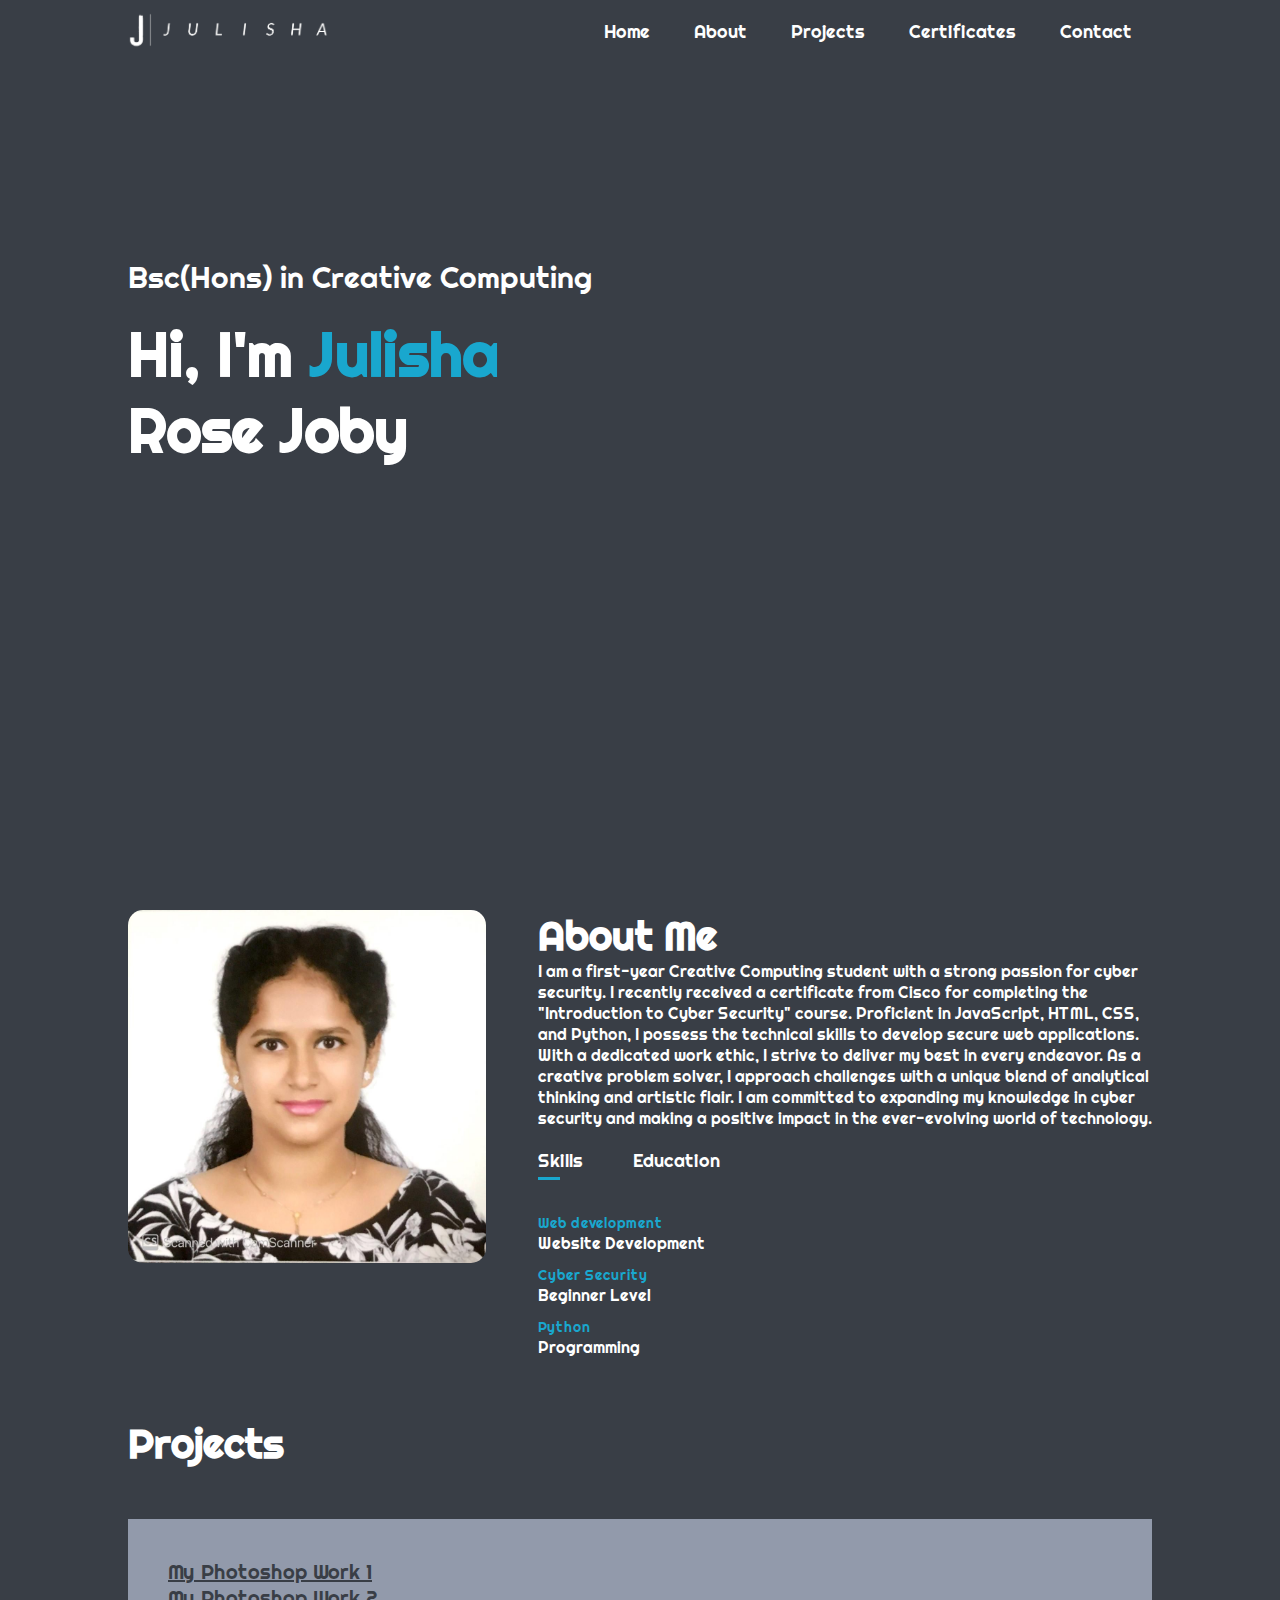
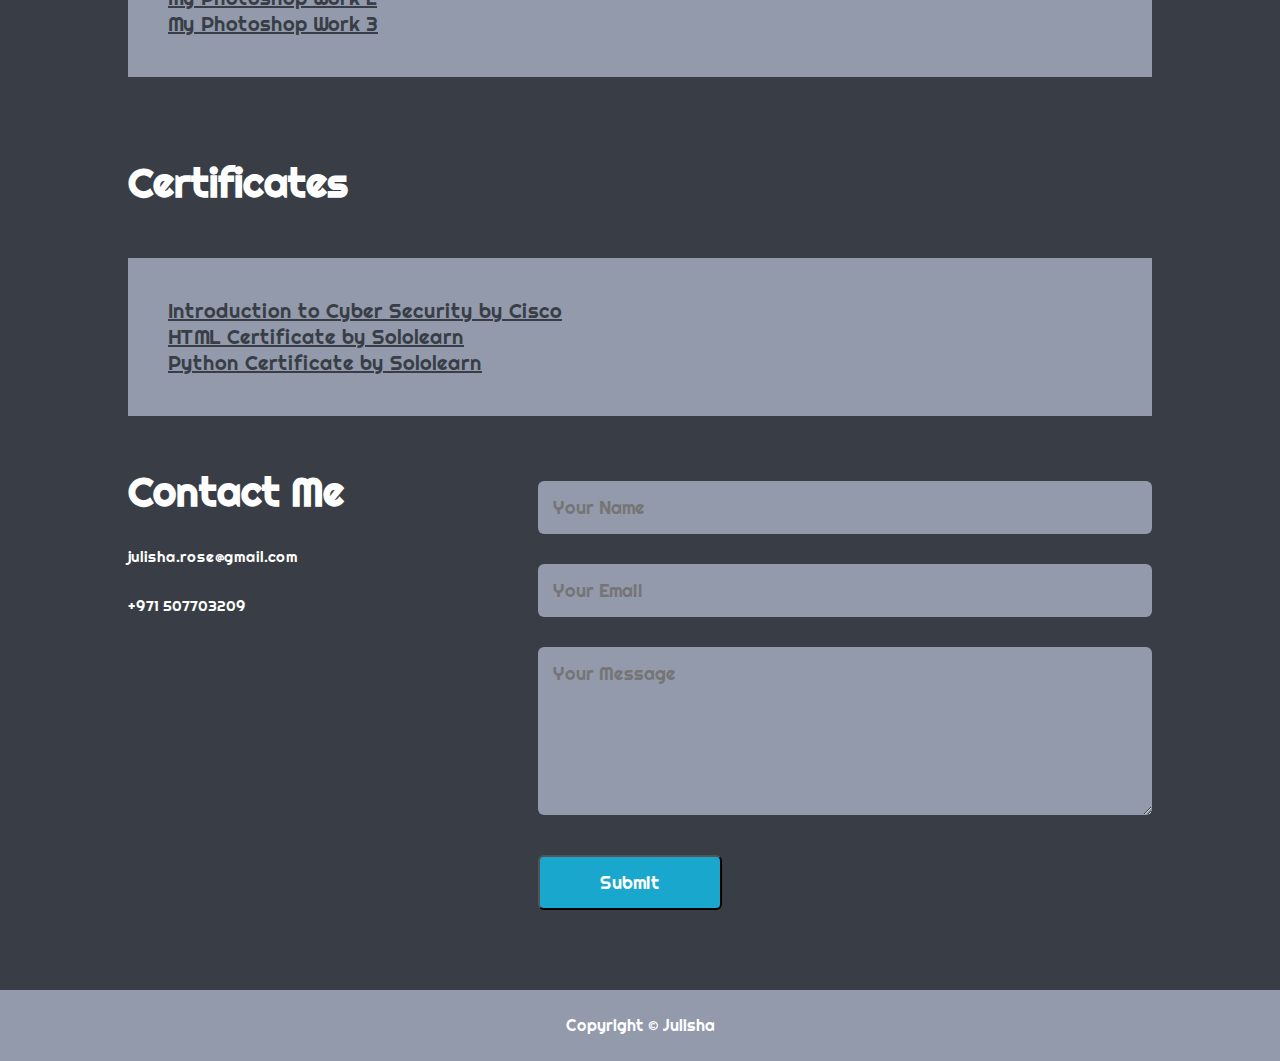
<file: index.html>
<!DOCTYPE html>
<html lang="en">
<head>
    <link rel="stylesheet" href="index.css">
    <link rel="preconnect" href="https://fonts.googleapis.com">
    <link rel="preconnect" href="https://fonts.gstatic.com" crossorigin>
    <link href="https://fonts.googleapis.com/css2?family=Righteous&display=swap" rel="stylesheet">
    <meta charset="UTF-8">
    <meta http-equiv="X-UA-Compatible" content="IE=edge">
    <meta name="viewport" content="width=device-width, initial-scale=1.0">
    <title>Julisha Rose Joby</title>
</head>
<body>
    <div id="header">
        <div class="container">
            <nav>
                <img src="Julisha-logos_white.png" class="logo">
                <ul>
                    <li><a href="#">Home</a></li>
                    <li><a href="#">About</a></li>
                    <li><a href="#">Projects</a></li>
                    <li><a href="#">Certificates</a></li>
                    <li><a href="#">Contact</a></li>
                </ul>
            </nav>
            <div class="text-in-header">
                <p>Bsc(Hons) in Creative Computing</p>
                <h1>Hi, I'm <span>Julisha</span><br>Rose Joby</h1>
            </div>
        </div>
    </div>
    <!-------------------about----------------------------->
    <div id="About">
        <div class="container">
            <div class="row">
                <div class="about-col-1">
                    <img src="julisha..png" width="500px">
                </div>
                <div class="about-col-2">
                    <h1 class="sub-title">About Me</h1>
                    <p>
                        I am a first-year Creative Computing student with a strong passion for cyber security. I recently received a certificate from Cisco for completing the "Introduction to Cyber Security" course. Proficient in JavaScript, HTML, CSS, and Python, I possess the technical skills to develop secure web applications. With a dedicated work ethic, I strive to deliver my best in every endeavor. As a creative problem solver, I approach challenges with a unique blend of analytical thinking and artistic flair. I am committed to expanding my knowledge in cyber security and making a positive impact in the ever-evolving world of technology.
                    </p>

                    <div class="tab-titles">
                        <p class="tab-links active-link" onclick="opentab('skills')">Skills</p>
                        <p class="tab-links" onclick="opentab('education')">Education</p>
                    </div>
                    <div class="tab-contents active-tab" id="skills">
                        <ul>
                            <li><span>Web development</span><br>Website Development</li>
                            <li><span>Cyber Security</span><br>Beginner Level</li>
                            <li><span>Python</span><br>Programming</li>
                        </ul>
                    </div>
                    <div class="tab-contents" id="education">
                        <ul>
                            <li><span>2020-22</span><br>Delta English School, Sharjah, UAE</li>
                            <li><span>2022-Currently</span><br>Bath Spa University, UK</li>
                        </ul>
                    </div>
                </div>
            </div>
        </div>
    </div>
    <!-------------------projects----------------------------->
    <div id="Projects">
        <div class="container">
            <h1 class="sub-title">Projects</h1>
            <div class="projects-list">
                <div>
                    <ul>
                        <li><a href="Photoshop 1/myphotoshopwork1.html">My Photoshop Work 1</a></li>
                        <li><a href="Photoshop 2/myphotoshopwork2.html">My Photoshop Work 2</a></li>
                        <li><a href="Photoshop 3/myphotoshopwork3.html">My Photoshop Work 3</a></li>
                    </ul>
                </div>
            </div>
        </div>
    </div>
    <!---------------------------certificates------------------>
    <div id="Certificates">
        <div class="container">
            <h1 class="sub-title">Certificates</h1>
            <div class="certificates-list">
                <div>
                    <ul>
                        <li><a href="Introduction_to_Cybersecurity_Badge20230420-28-b54kc8.pdf">Introduction to Cyber Security by Cisco</a></li>
                        <li><a href="cert-CT-SMUSJJ3R (1).jpg">HTML Certificate by Sololearn</a></li>
                        <li><a href="cert-CT-BLMEVGQ0.png">Python Certificate by Sololearn</a></li>
                    </ul>
                </div>
            </div>
        </div>
    </div>
    <!---------------------------contact------------------>
    <div id="Contact">
        <div class="container">
            <div class="row">
                <div class="contact-left">
                    <h1 class="sub-title">Contact Me</h1>
                    <p>julisha.rose@gmail.com</p>
                    <p>+971 507703209</p>
                </div>
                <div class="contact-right">
                    <form>
                        <input type="text" name="Name" placeholder="Your Name" required>
                        <input type="email" name="Email" placeholder="Your Email" required>
                        <textarea name="Message" rows="6" placeholder="Your Message"></textarea>
                        <button type="submit" class="btn">Submit</button>
                    </form>
                </div>
            </div>
        </div>
        <div class="copyright">
            <p>Copyright &copy Julisha</p>
        </div>
    </div>
    <script src="index.js"></script>
</body>
</html>
</file>
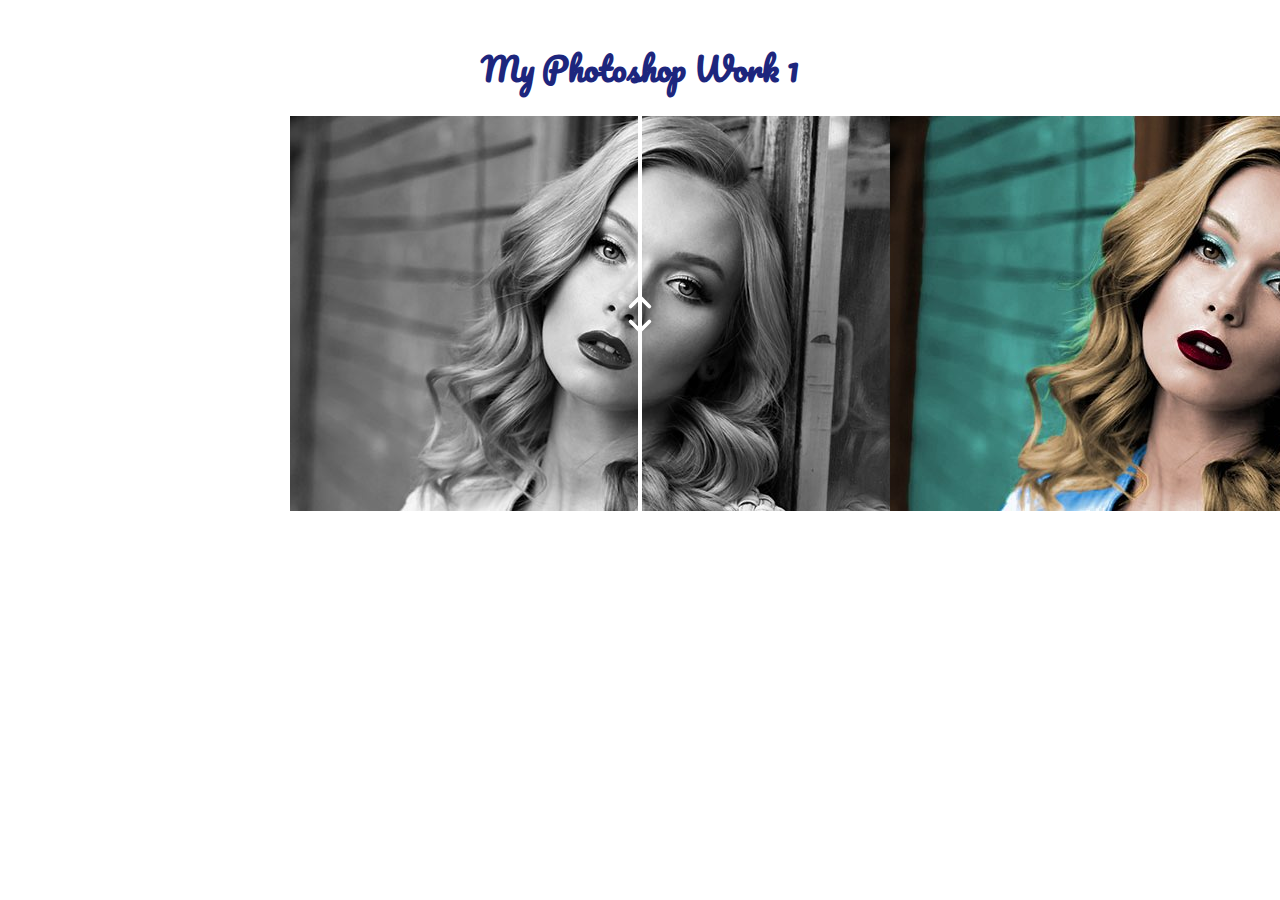
<file: Photoshop 1/myphotoshopwork1.html>
<!DOCTYPE html>
<html lang="en">
<head>
    <link rel="preconnect" href="https://fonts.googleapis.com">
    <link rel="preconnect" href="https://fonts.gstatic.com" crossorigin>
    <link href="https://fonts.googleapis.com/css2?family=Pacifico&display=swap" rel="stylesheet">
    <link rel="stylesheet" href="myphotoshopwork1.css">
    <meta charset="UTF-8">
    <meta http-equiv="X-UA-Compatible" content="IE=edge">
    <meta name="viewport" content="width=device-width, initial-scale=1.0">
    <title>My Photoshop Work 1</title>
</head>
<body>
    <h1>My Photoshop Work 1</h1>
    <div class="image-comparsion">
        <div class="image-container">
            <img class="Black-and-white-pic" src="Black and white pic (original pic).jpg" alt="Original picture">
            <img class="After-pic" src="Colored pic.jpg" alt="After Picture">
            <div class="slider-line">
            </div>
            <div class="slider-icon">
                <svg xmlns="http://www.w3.org/2000/svg" fill="none" viewBox="0 0 24 24" stroke-width="1.5" stroke="currentColor" class="w-6 h-6">
                    <path stroke-linecap="round" stroke-linejoin="round" d="M8.25 15L12 18.75 15.75 15m-7.5-6L12 5.25 15.75 9" />
                </svg>
                  
            </div>
            <input type="range" class="slider" min="0" max="100"/>
        </div>
    </div>
    <script src="myphotoshopwork1.js"></script>
</body>
</html>
</file>
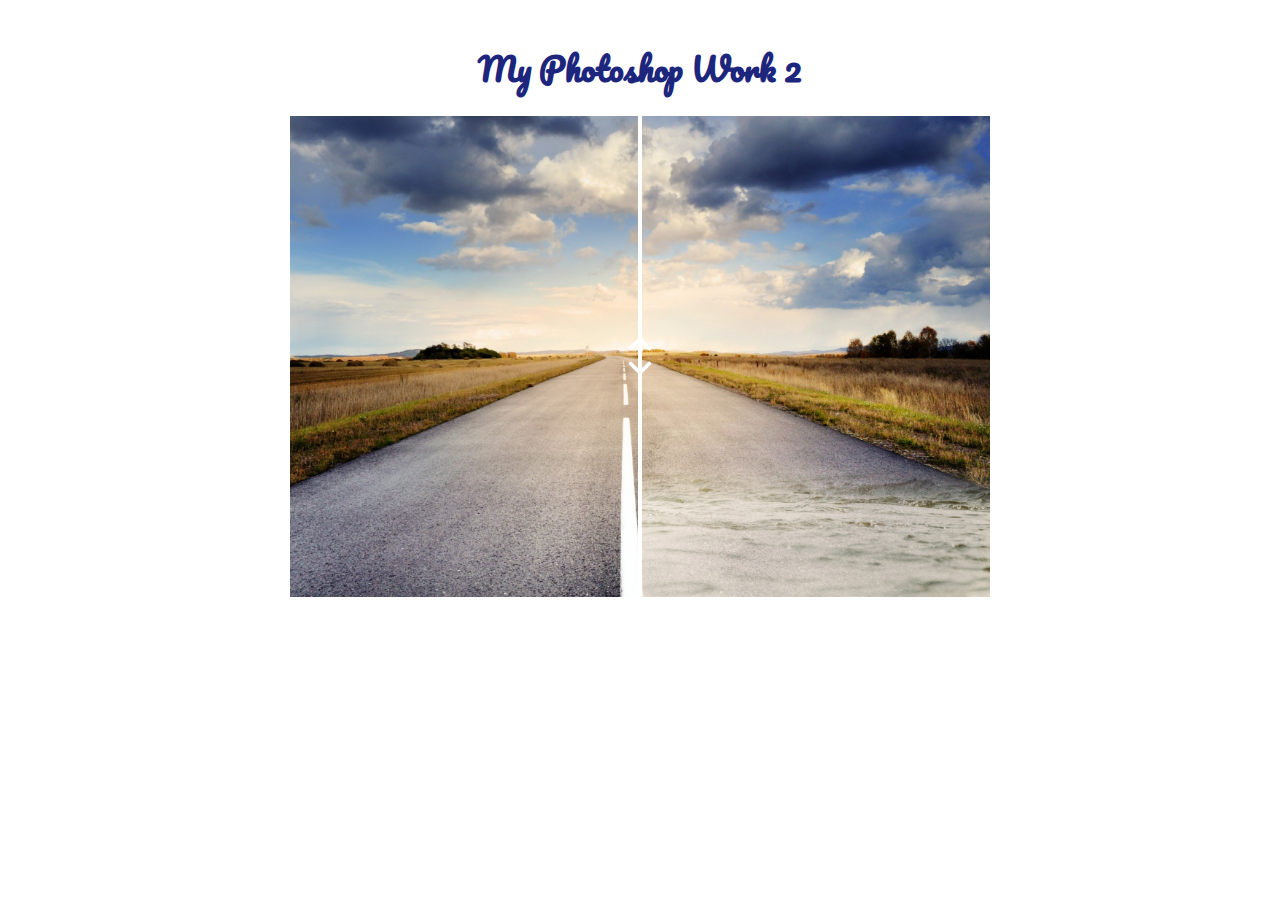
<file: Photoshop 2/myphotoshopwork2.html>
<!DOCTYPE html>
<html lang="en">
<head>
    <link rel="preconnect" href="https://fonts.googleapis.com">
    <link rel="preconnect" href="https://fonts.gstatic.com" crossorigin>
    <link href="https://fonts.googleapis.com/css2?family=Pacifico&display=swap" rel="stylesheet">
    <link rel="stylesheet" href="myphotoshopwork2.css">
    <meta charset="UTF-8">
    <meta http-equiv="X-UA-Compatible" content="IE=edge">
    <meta name="viewport" content="width=device-width, initial-scale=1.0">
    <title>My Photoshop work 2</title>
</head>
<body>
    <h1>My Photoshop Work 2</h1>
    <div class="image-comparsion">
        <div class="image-container">
            <img class="Before-pic" src="road-220058.jpg" alt="Before picture">
            <img class="After-pic" src="Women swimming.jpg" alt="After Picture">
            <div class="slider-line">
            </div>
            <div class="slider-icon">
                <svg xmlns="http://www.w3.org/2000/svg" fill="none" viewBox="0 0 24 24" stroke-width="1.5" stroke="currentColor" class="w-6 h-6">
                    <path stroke-linecap="round" stroke-linejoin="round" d="M8.25 15L12 18.75 15.75 15m-7.5-6L12 5.25 15.75 9" />
                </svg>
                  
            </div>
            <input type="range" class="slider" min="0" max="100"/>
    </div>
    <script src="myphotoshopwork2.js"></script>
</body>
</html>
</file>
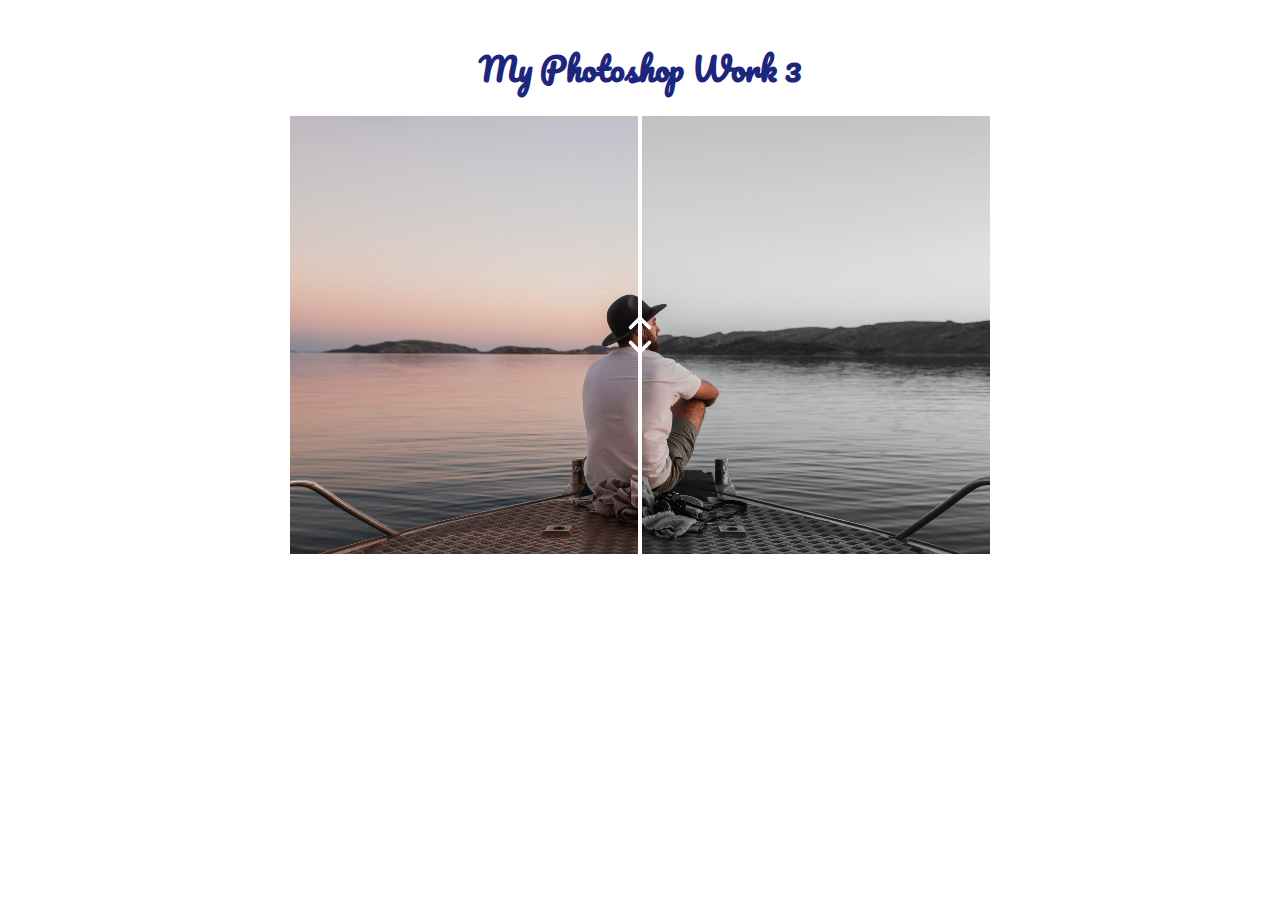
<file: Photoshop 3/myphotoshopwork3.html>
<!DOCTYPE html>
<html lang="en">
<head>
    <link rel="preconnect" href="https://fonts.googleapis.com">
    <link rel="preconnect" href="https://fonts.gstatic.com" crossorigin>
    <link href="https://fonts.googleapis.com/css2?family=Pacifico&display=swap" rel="stylesheet">
    <link rel="stylesheet" href="myphotshopwork3.css">
    <meta charset="UTF-8">
    <meta http-equiv="X-UA-Compatible" content="IE=edge">
    <meta name="viewport" content="width=device-width, initial-scale=1.0">
    <title>My Photoshop Work 3</title>
</head>
<body>
    <h1>My Photoshop Work 3</h1>
    <div class="image-comparsion">
        <div class="image-container">
            <img class="Before-pic" src="pexels-rachel-claire-4992628.jpg" alt="Before picture">
            <img class="After-pic" src="man on ledge.jpg" alt="After Picture">
            <div class="slider-line">
            </div>
            <div class="slider-icon">
                <svg xmlns="http://www.w3.org/2000/svg" fill="none" viewBox="0 0 24 24" stroke-width="1.5" stroke="currentColor" class="w-6 h-6">
                    <path stroke-linecap="round" stroke-linejoin="round" d="M8.25 15L12 18.75 15.75 15m-7.5-6L12 5.25 15.75 9" />
                </svg>
                  
            </div>
            <input type="range" class="slider" min="0" max="100"/>
    </div>
    
    <script src="myphotoshopwork3.js"></script>
</body>
</html>
</file>
<file: index.css>
*{
    margin: 0;
    padding:0;
    font-family:'Righteous', cursive; 
    box-sizing: border-box;
}
body{
    background-color: #393E46;
    color:white;
}
#header{
    width:100%;
    height:100vh;
}
.container{
    padding:10px 10%;  
}
nav{
    display: flex;
    align-items: center;
    justify-content: space-between;
    flex-wrap: wrap;
}
.logo{
    width:200px;
}
nav ul li{
    display: inline-block;
    list-style: none;
    margin:10px 20px;  
}
nav ul li a{
    color:#fff;
    text-decoration: none;
    font-size: 18px;
    position: relative;
}
nav ul li a::after{
    content:"";
    width:0;
    height:3px;
    background: #19A7CE;
    position:absolute;
    left: 0;
    bottom: -6px;
    transition: 0.5s;
}
nav ul li a:hover::after{
    width:100%;  
}
.text-in-header{
    margin-top: 20%;
    font-size: 30px;
}
.text-in-header h1{
    font-size: 60px;
    margin-top: 20px; 
}
.text-in-header h1 span{
    color:#19A7CE;
}
/*-------------about----------------*/
#about{
    padding:80px 0;
    color: #ababab;
}
.row{
    display:flex;
    justify-content: space-between;
    flex-wrap: wrap;
}
.about-col-1{
    flex-basis: 35%;
}
.about-col-1 img{
    width:100%;
    border-radius: 15px;
}
.about-col-2{
    flex-basis: 60%;
}
.sub-title{
    font-size: 40px;
    font-weight: 600;
    color:#fff;
}
.tab-titles{
    display:flex;
    margin:20px 0 40px;
}
.tab-links{
    margin-right: 50px;
    font-size: 18px;
    font-weight: 500;
    cursor: pointer;
    position: relative;
}
.tab-links::after{
    content: "";
    width: 0%;
    height: 3px;
    background: #19A7CE;
    position: absolute;
    left: 0;
    bottom: -8px;
    transition: 0.5s;  
}
.tab-links.active-link::after{
    width: 50%;  
}
.tab-contents ul li{
    list-style: none;
    margin: 10px 0;
}
.tab-contents ul li span{
    color:#19A7CE;
    font-size: 14px;
}
.tab-contents{
    display: none;
}
.tab-contents.active-tab{
    display: block;
}
/*--------------Projects-----------------*/
#Projects{
    padding: 30px 0;
}
.projects-list{
    display: grid;
    grid-template-columns: repeat(autofit, minmax(250px, 1fr));
    grid-gap: 40px;
    margin-top: 50px;
}
.projects-list div{
    background: #929AAB;
    padding: 40px;
    font-size: 20px;
    font-weight: 300;
    border-right: 10px;
    transition: background 0.5s, transform 0.5s;
}
ul{
    list-style: none;
}
a{
    color:#393E46;
}
.projects-list div:hover{
    background: #19A7CE;
    transform: translateY(-10px);
}
/*---------------certificates-----------------------*/
#Certificates{
    padding: 30px 0;
}
.certificates-list{
    display: grid;
    grid-template-columns: repeat(autofit, minmax(250px, 1fr));
    grid-gap: 40px;
    margin-top: 50px;
}
.certificates-list div{
    background: #929AAB;
    padding: 40px;
    font-size: 20px;
    font-weight: 300;
    border-right: 10px;
    transition: background 0.5s, transform 0.5s;
}
ul{
    list-style: none;
}
a{
    color:#393E46;
}
.certificates-list div:hover{
    background: #19A7CE;
    transform: translateY(-10px);
}
/*---------------contact-----------------------*/
.contact-left{
    flex-basis: 35%;
}
.contact-right{
    flex-basis: 60%;
}
.contact-left p{
    margin-top:30px;
    font-size: 15px;
}
.btn{
    display:inline-block;
    background-color: #19A7CE;
    margin: 50px auto;
    width:fit-content;
    padding:14px 50px;
    border-radius: 6px;
    color:#fff;
}
.contact-right form{
    width:100%;
}
form input, form textarea{
    width:100%;
    border: 0;
    outline: none;
    background: #929AAB;
    padding: 15px;
    margin: 15px 0;
    color:#fff;
    font-size: 18px;
    border-radius: 6px;
}
form .btn{
    padding: 14px 60px;
    font-size: 18px;
    margin-top: 20px;
    cursor: pointer;
}
.copyright{
    width: 100%;
    text-align: center;
    padding: 25px 0;
    background: #929AAB;
    font-weight: 300;
    margin-top: 20px;
}
</file>
<file: Photoshop 1/myphotoshopwork1.css>
h1{
    text-align: center;
    padding:0;
    margin:0;
    margin-top: 40px;
    font-family: 'Pacifico', cursive;
    color:#1D267D;
}
.image-comparsion{
    max-width: 700px;
    margin: 20px auto;
}
.image-comparsion img{
    width: 100%;
    height: 100%;
    object-fit:cover;
    object-position: left;
}
.image-comparsion .image-container{
    position: relative;
    display: flex;
}
.image-comparsion .image-container .Before-pic{
    position: absolute;
    top: 0;
    width: 50%;
}
.image-container .slider{
    position: absolute;
    inset: 0;
    opacity: 0;
}
.image-comparsion .slider-line{
    position: absolute;
    height: 100%;
    width: 4px;
    background: #fff;
    left: 50%;
    transform: translateX(-50%);
}
.image-comparsion .slider-icon{
    position: absolute;
    left: 50%;
    top: 50%;
    width: 60px;
    height: 60px;
    color:#fff;
    transform: translate(-50%, -50%);
}
</file>
<file: Photoshop 2/myphotoshopwork2.css>
h1{
    text-align: center;
    padding:0;
    margin:0;
    margin-top: 40px;
    font-family: 'Pacifico', cursive;
    color:#1D267D;
}
.image-comparsion{
    max-width: 700px;
    margin: 20px auto;
}
.image-comparsion img{
    width: 100%;
    height: 100%;
    object-fit:cover;
    object-position: left;
}
.image-comparsion .image-container{
    position: relative;
    display: flex;
}
.image-comparsion .image-container .Before-pic{
    position: absolute;
    top: 0;
    width: 50%;
}
.image-container .slider{
    position: absolute;
    inset: 0;
    opacity: 0;
}
.image-comparsion .slider-line{
    position: absolute;
    height: 100%;
    width: 4px;
    background: #fff;
    left: 50%;
    transform: translateX(-50%);
}
.image-comparsion .slider-icon{
    position: absolute;
    left: 50%;
    top: 50%;
    width: 60px;
    height: 60px;
    color:#fff;
    transform: translate(-50%, -50%);
}
</file>
<file: Photoshop 3/myphotshopwork3.css>
h1{
    text-align: center;
    padding:0;
    margin:0;
    margin-top: 40px;
    font-family: 'Pacifico', cursive;
    color:#1D267D;
}
.image-comparsion{
    max-width: 700px;
    margin: 20px auto;
}
.image-comparsion img{
    width: 100%;
    height: 100%;
    object-fit:cover;
    object-position: left;
}
.image-comparsion .image-container{
    position: relative;
    display: flex;
}
.image-comparsion .image-container .Before-pic{
    position: absolute;
    top: 0;
    width: 50%;
}
.image-container .slider{
    position: absolute;
    inset: 0;
    opacity: 0;
}
.image-comparsion .slider-line{
    position: absolute;
    height: 100%;
    width: 4px;
    background: #fff;
    left: 50%;
    transform: translateX(-50%);
}
.image-comparsion .slider-icon{
    position: absolute;
    left: 50%;
    top: 50%;
    width: 60px;
    height: 60px;
    color:#fff;
    transform: translate(-50%, -50%);
}
</file>
